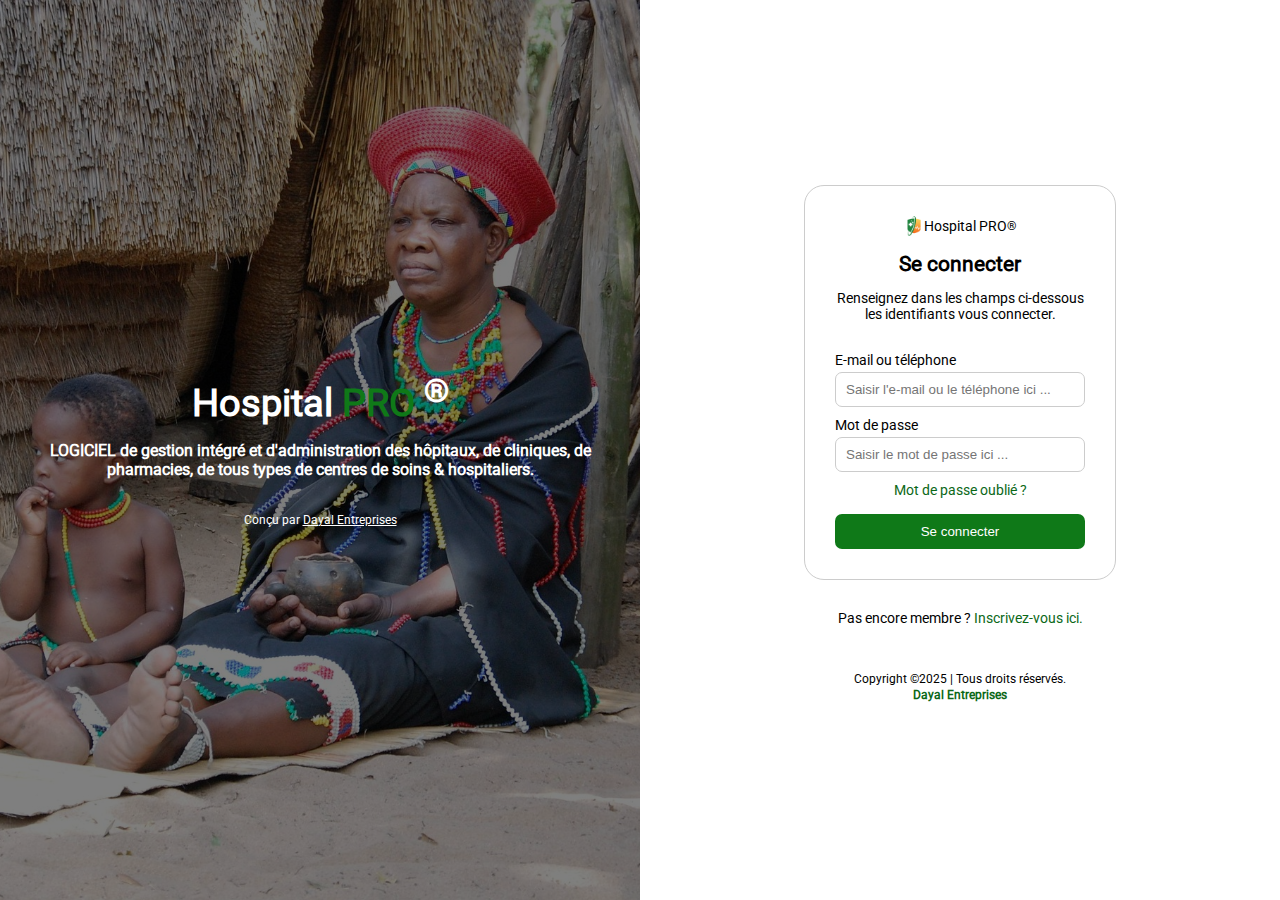
<file: index.html>
<!--Isabella BABATUNDE-->
<!DOCTYPE html>
<html lang="fr">
    
<head>
    <meta charset="UTF-8">
    <meta name="viewport" content="width=device-width, initial-scale=1.0">
    <title>Hospital | Connexion</title>
    <link rel="stylesheet" href="./css/style.css">
    <link rel="shortcut icon" href="./images/logo.png" type="image/x-icon">
</head>

<body>
    <div class="auth-cover">
        <div class="middle-banner">
            <div class="mask">
                <div>
                   <div>
                       <h2>
                           Hospital <span class="primary-text">PRO</span> <sup>&reg;</sup>
                       </h2><br />

                       <h3>
                           LOGICIEL de gestion intégré et d'administration des hôpitaux, de cliniques, de pharmacies,
                           de
                           tous types de centres de soins & hospitaliers.
                       </h3><br /><br />

                       <small>
                           Conçu par <a class="text-white" href=""><u>Dayal Entreprises</u></a>
                       </small>
                    </div>
                </div>
            </div>
        </div>
        <div class="form-cover">
            <div>
                <form>
                    <div class="logo-cover">
                        <img src="./images/logo.png" alt="LOGO" width="20">
                        Hospital PRO <sup>&REG;</sup>
                    </div>
                    <br />
                    <h2 class="text-center">Se connecter</h2>
                    <p class="text-center">
                        Renseignez dans les champs ci-dessous les identifiants vous connecter.
                    </p><br />

                    <label for="email">E-mail ou téléphone</label>
                    <input type="text" id="email" placeholder="Saisir l'e-mail ou le téléphone ici ...">

                    <label for="password">Mot de passe </label>
                    <input type="password" id="password" placeholder="Saisir le mot de passe ici ...">

                    <div class="text-center">
                        <a href="">
                            Mot de passe oublié ?
                        </a>
                        </div><br />

                        <button>
                            Se connecter
                        </button>

                </form><br />
                <p class="text-center">
                    Pas encore membre ? <a href="./auth/registration.html">Inscrivez-vous ici.</a>
                </p><br />
                        
                <p class="text-center">
                    <small>
                        Copyright &copy;2025 | Tous droits réservés.<br />
                        <a href="">
                            <b>Dayal Entreprises</b>
                        </a>
                    </small>
                </p>    
            </div>
        </div>   
    </div>
</body>

</html>
</file>
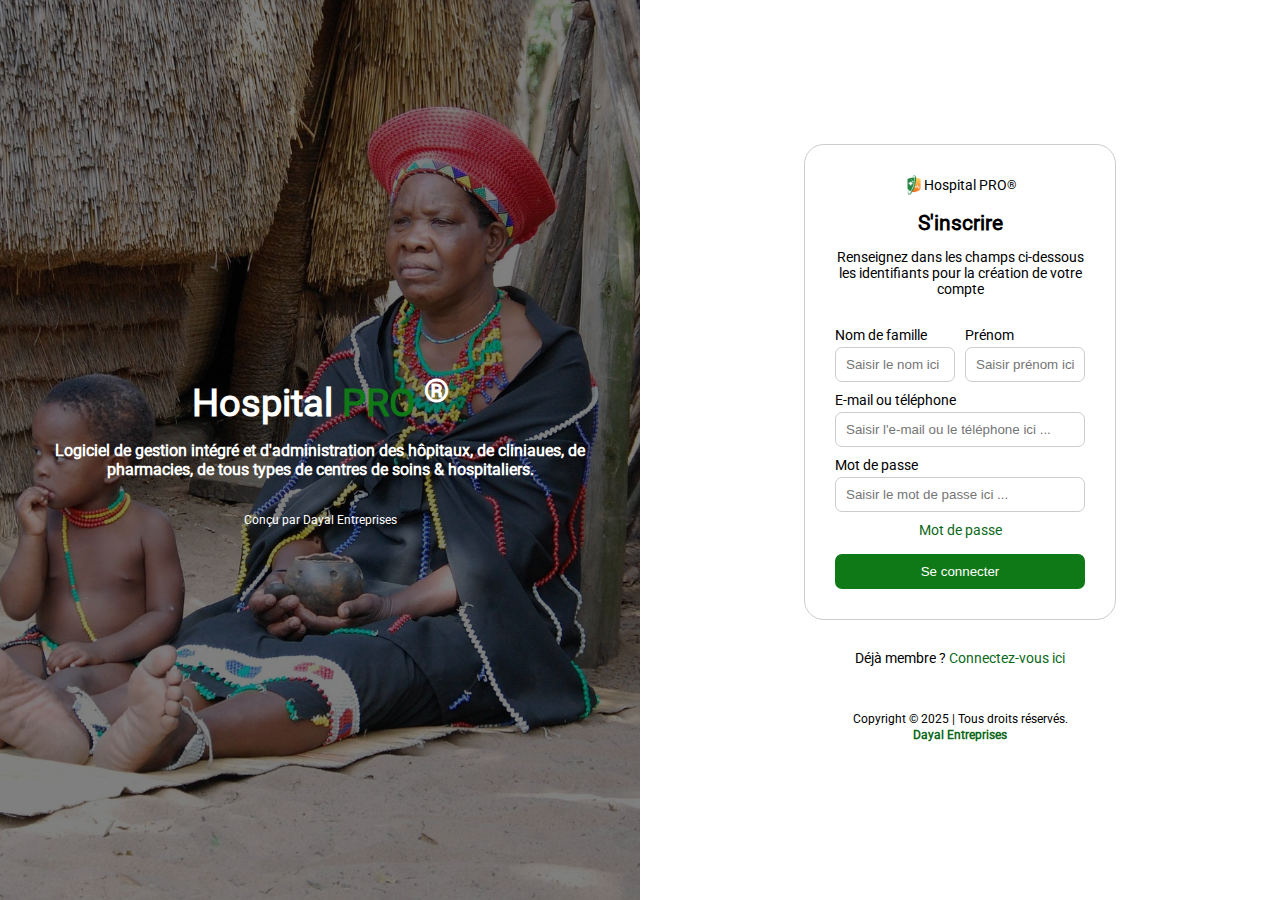
<file: auth/registration.html>
<!--isabella-->
<!DOCTYPE html>
<html lang="fr">

<head>
    <meta charset="UTF-8">
    <meta name="viewport" content="width=device-width, initial-scale=1.0">
    <title>Hospital | Connexion</title>
    <link rel="stylesheet" href="../css/style.css">
    <link rel="stylesheet" href="../images/logo.png">
</head>

<body>
    <div class="auth-cover">
        <div class="middle-banner">
            <div class="mask">
                <div>
                    <div>
                        <h2>
                            Hospital <span class="primary-text">PRO</span> <sup>&reg;</sup>
                        </h2><br />

                        <h3>
                            Logiciel de gestion intégré et d'administration des hôpitaux, de cliniaues, de pharmacies,
                            de
                            tous types de centres de soins & hospitaliers.
                        </h3><br /><br />


                        <small>
                            Conçu par <a class="text-white" href="">Dayal Entreprises</a>
                        </small>
                    </div>
                </div>
            </div>
        </div>
        <div class="form-cover">
            <div>
                <form>
                    <div class="logo-cover">
                        <img src="../images/logo.png" alt="1000" width="20">
                        Hospital PRO <sup>&REG;</sup>
                    </div>
                    <br />
                    <h2 class="text-center">S'inscrire</h2>
                    <p class="text-center">
                        Renseignez dans les champs ci-dessous les identifiants pour la création 
                        de votre compte
                    </p><br />

                    <div class="d-grid-2">
                        <div>
                            <label for="lastname">Nom de famille</label>
                            <input type="text" id="lastname" placeholder="Saisir le nom ici ...">
                        </div>
                        <div>
                            <label for="firstname">Prénom</label>
                            <input type="text" id="firstname" placeholder="Saisir prénom ici ...">
                        </div>    
                    </div>

                    <label for="email">E-mail ou téléphone</label>
                    <input type="text" id="email" placeholder="Saisir l'e-mail ou le téléphone ici ...">

                    <label for="password">Mot de passe</label>
                    <input type="password" id="password" placeholder="Saisir le mot de passe ici ...">

                    <div class="text-center">
                        <a href="">
                            Mot de passe
                        </a>
                    </div><br />

                    <button>
                        Se connecter
                    </button>

                </form><br />
                <p class="text-center">
                    Déjà membre ? <a href="../index.html">Connectez-vous ici</a>
                </p><br />

                <p class="text-center">
                    <small>
                        Copyright &copy; 2025 | Tous droits réservés.<br />
                        <a href="">
                            <b>Dayal Entreprises</b>
                        </a>
                    </small>
                </p>
            </div>
        </div>
    </div >   
</body>

</html>
</file>
<file: css/style.css>
a {
    color: #0b6818;
    text-decoration: none;
}

.auth-cover {
    display: grid;
    grid-template-columns: 1fr 1fr;
    height: 100vh;
}

button {
    cursor: pointer;
    background-color: #0f7918;
    color: #FFF;
    border: 1px solid transparent !important;
    outline: none;
    margin: 0 !important;
}

button:hover {
    outline: 3px solid #0f7918;
    outline-offset: 1px;
}

.d-grid-2 {
    display: grid;
    grid-template-columns: 1fr 1fr;
    gap: 10px;
}

.form-cover {
    display: flex;
    height: 100%;
    align-items: center;
    justify-content: center;
}

.form-cover .logo-cover {
    display: flex;
    justify-content: center;
    align-items: center;
}

.form-cover form {
    width: 250px;
    border: 1px solid #CCC;
    padding: 30px;
    border-radius: 20px;
}

h1, h2, h3, h4, h5, h6 {
    margin: 0;
    padding: 0;
}

html, body {
   margin: 0;
   padding: 0;
   font-size: 14px;
   font-family: roboto-regular; 
}

input, button {
    box-sizing: border-box;
    width: 100%;
    margin-top: 4px;
    margin-bottom: 10px;
    height: 35px;
    padding: 0 10px;
    border: 1px solid #CCC;
    outline: none;
    border-radius: 7px;
}

input:hover {
    outline: 1px solid #0f7918;
    outline-offset: 1px;
}

.middle-banner {
    background-image: url(../images/banner.jpg);
    background-size: cover;
    background-position: center;
    height: 100%;
}

.middle-banner h2 {
    font-size: 38px
}

.mask {
    background-color:rgba(0, 0, 0, 0.5);
    height: 100%;
    text-align: center;
    color: #FFF;
}

.mask>div {
    display: flex;
    align-items: center;
    height: 100%;
}

.mask>div>div {
    padding: 30px;
}

.primary-text {
    color: #0f7918;
}

.text-center {
    text-align: center;
}
   
.text-white {
    color: #FFF;
}

@font-face {
    font-family: roboto-regular;
    src: url(../fonts/Roboto-Regular.ttf);
}
</file>
